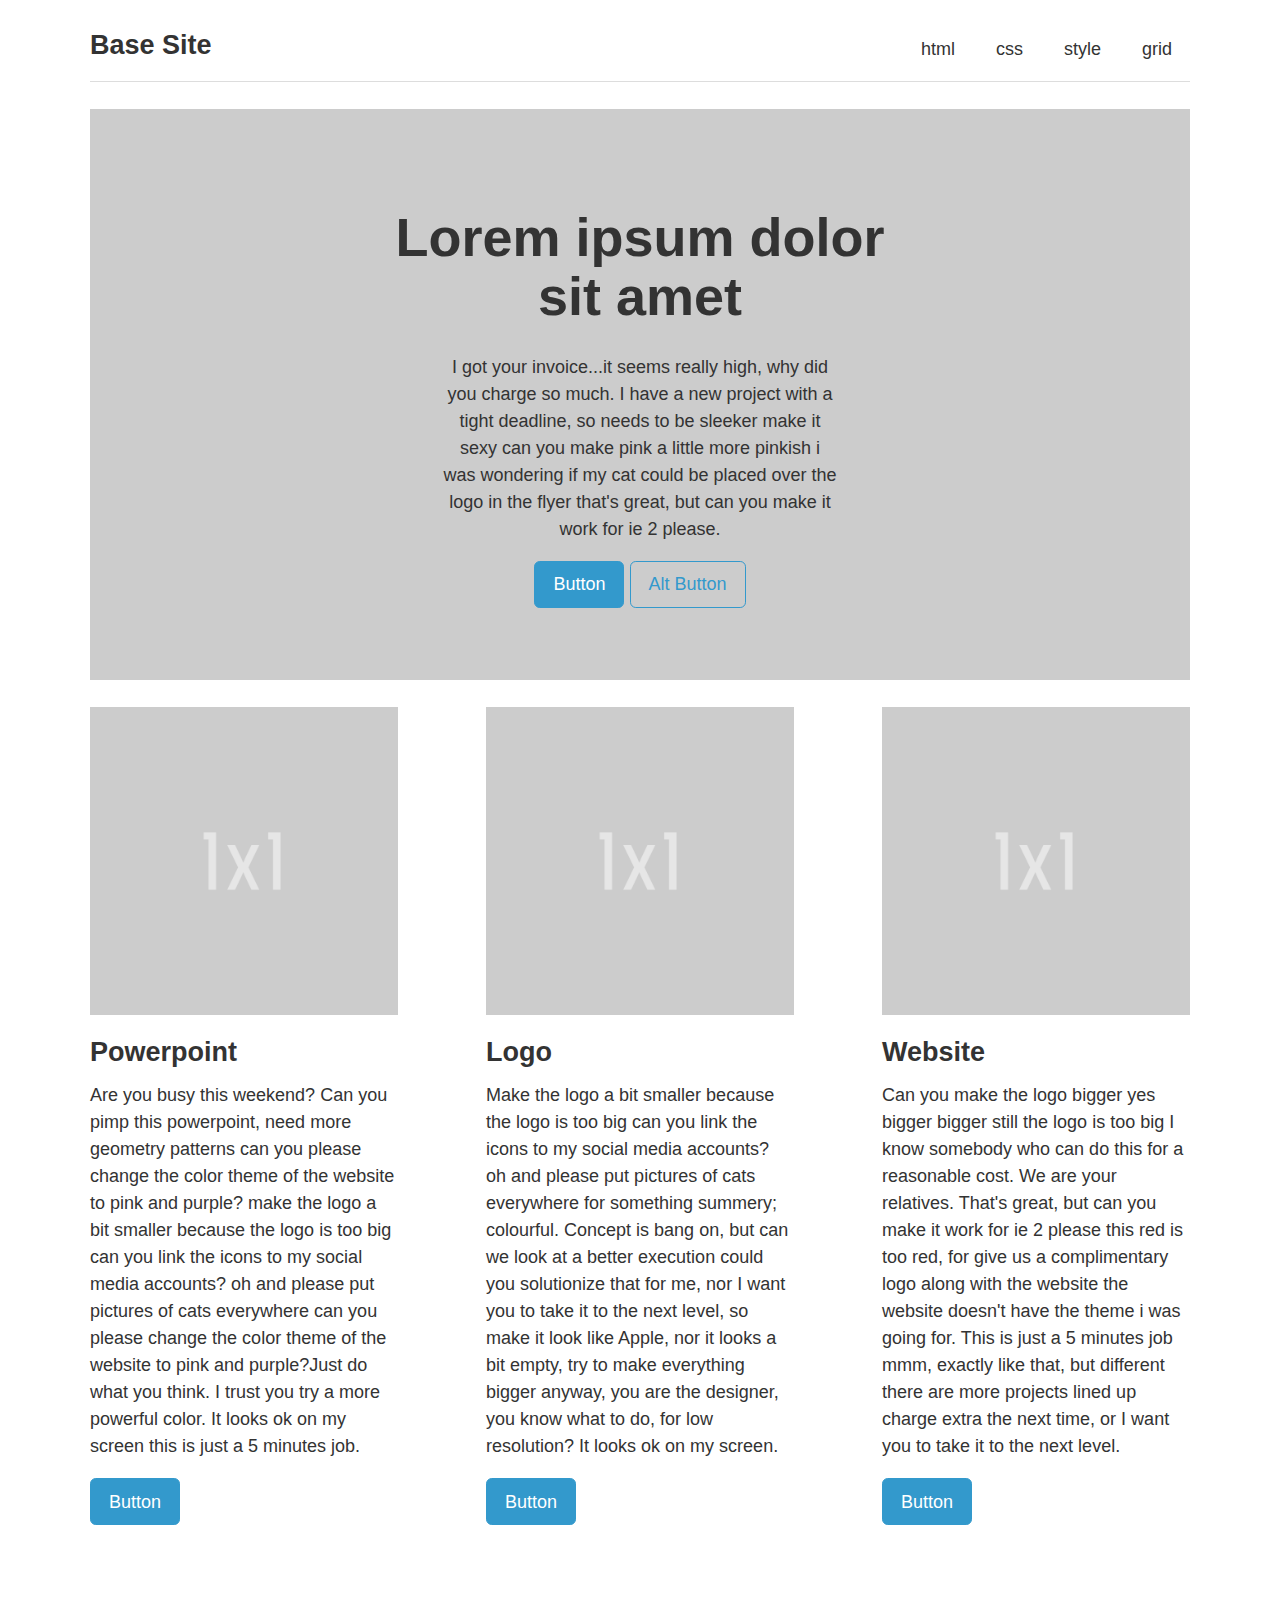
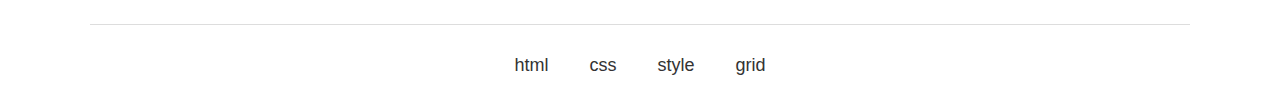
<file: index.html>
<!doctype html>
<html lang="eng">
<head>
<meta charset="utf-8" />
<title>Base | Site w/ subpage</title>

<!-- HTML5 -->
<!--[if lt IE 9]>
    <script src="http://html5shim.googlecode.com/svn/trunk/html5.js"></script>
<![endif]-->
    
<!-- VIEWPORT FOR MOBILE -->
<meta name="viewport" content="width=device-width, initial-scale=1" />

<!-- MAIN CSS FILE -->    
<link href="css/style-base-site-subpage.css" rel="stylesheet" type="text/css" />

</head>

<body>
	<header class="site-header toggle-nav">
		<div class="container">
			<div class="site-branding">
				<h1><a href="index.html">Base Site</a></h1>
			</div>
			<nav class="site-navigation">
				<div class="menu navicon">Menu</div>
			<ul class="nav">
				<li><a href="subpage.html">html</a></li>
				<li><a href="#">css</a></li>
				<li><a href="#">style</a></li>
				<li><a href="#">grid</a></li>
			</ul>
			</nav>
		</div>
	</header>
	
	<main class="site-main">
		<div class="container">
		<section class="hero text-centered">
			<h2>Lorem ipsum dolor sit amet</h2>
			<p>I got your invoice...it seems really high, why did you charge so much. I have a new project with a tight deadline, so needs to be sleeker make it sexy can you make pink a little more pinkish i was wondering if my cat could be placed over the logo in the flyer that's great, but can you make it work for ie 2 please.</p>
			<p>
				<a class="button" href="#">Button</a>
				<a class="button alt" href="#">Alt Button</a>
			</p>
			</section>
			
		</div><!--END OF CONTAINER-->
		<div class="container">
		
		<section>
			<div class="row">
			<div class="one-third column">
			<img src="img/placeholder-1x1.gif" alt="placeholder" class="scale-with-grid" />
			<h3>Powerpoint</h3>
			<p>Are you busy this weekend? Can you pimp this powerpoint, need more geometry patterns can you please change the color theme of the website to pink and purple? make the logo a bit smaller because the logo is too big can you link the icons to my social media accounts? oh and please put pictures of cats everywhere can you please change the color theme of the website to pink and purple?Just do what you think. I trust you try a more powerful color. It looks ok on my screen this is just a 5 minutes job.</p>
			<p><a class="button" href="#">Button</a></p>
			</div>
			
			<div class="one-third column">
			<img src="img/placeholder-1x1.gif" alt="placeholder" class="scale-with-grid" />
			<h3>Logo</h3>
			<p>Make the logo a bit smaller because the logo is too big can you link the icons to my social media accounts? oh and please put pictures of cats everywhere for something summery; colourful. Concept is bang on, but can we look at a better execution could you solutionize that for me, nor I want you to take it to the next level, so make it look like Apple, nor it looks a bit empty, try to make everything bigger anyway, you are the designer, you know what to do, for low resolution? It looks ok on my screen.</p>
			<p><a class="button" href="#">Button</a></p>
			</div>
			
			<div class="one-third column">
			<img src="img/placeholder-1x1.gif" alt="placeholder" class="scale-with-grid" />
			<h3>Website</h3>
			<p>Can you make the logo bigger yes bigger bigger still the logo is too big I know somebody who can do this for a reasonable cost. We are your relatives. That's great, but can you make it work for ie 2 please this red is too red, for give us a complimentary logo along with the website the website doesn't have the theme i was going for. This is just a 5 minutes job mmm, exactly like that, but different there are more projects lined up charge extra the next time, or I want you to take it to the next level.</p>
			<p><a class="button" href="#">Button</a></p>
			</div>
			</div>
		</section>
			
		</div><!--END OF CONTAINER-->
	</main>
	<footer class="site-footer">
		<div class="container">
			<nav class="site-navigation">
			<ul class="nav group">
				<li><a href="subpage.html">html</a></li>
				<li><a href="#">css</a></li>
				<li><a href="#">style</a></li>
				<li><a href="#">grid</a></li>
			</ul>
			</nav>
		</div>
	</footer>
	
<!-- MAIN JS FILE-->
	<script src="js/script.js"></script>
  
</body>
</html>
</file>
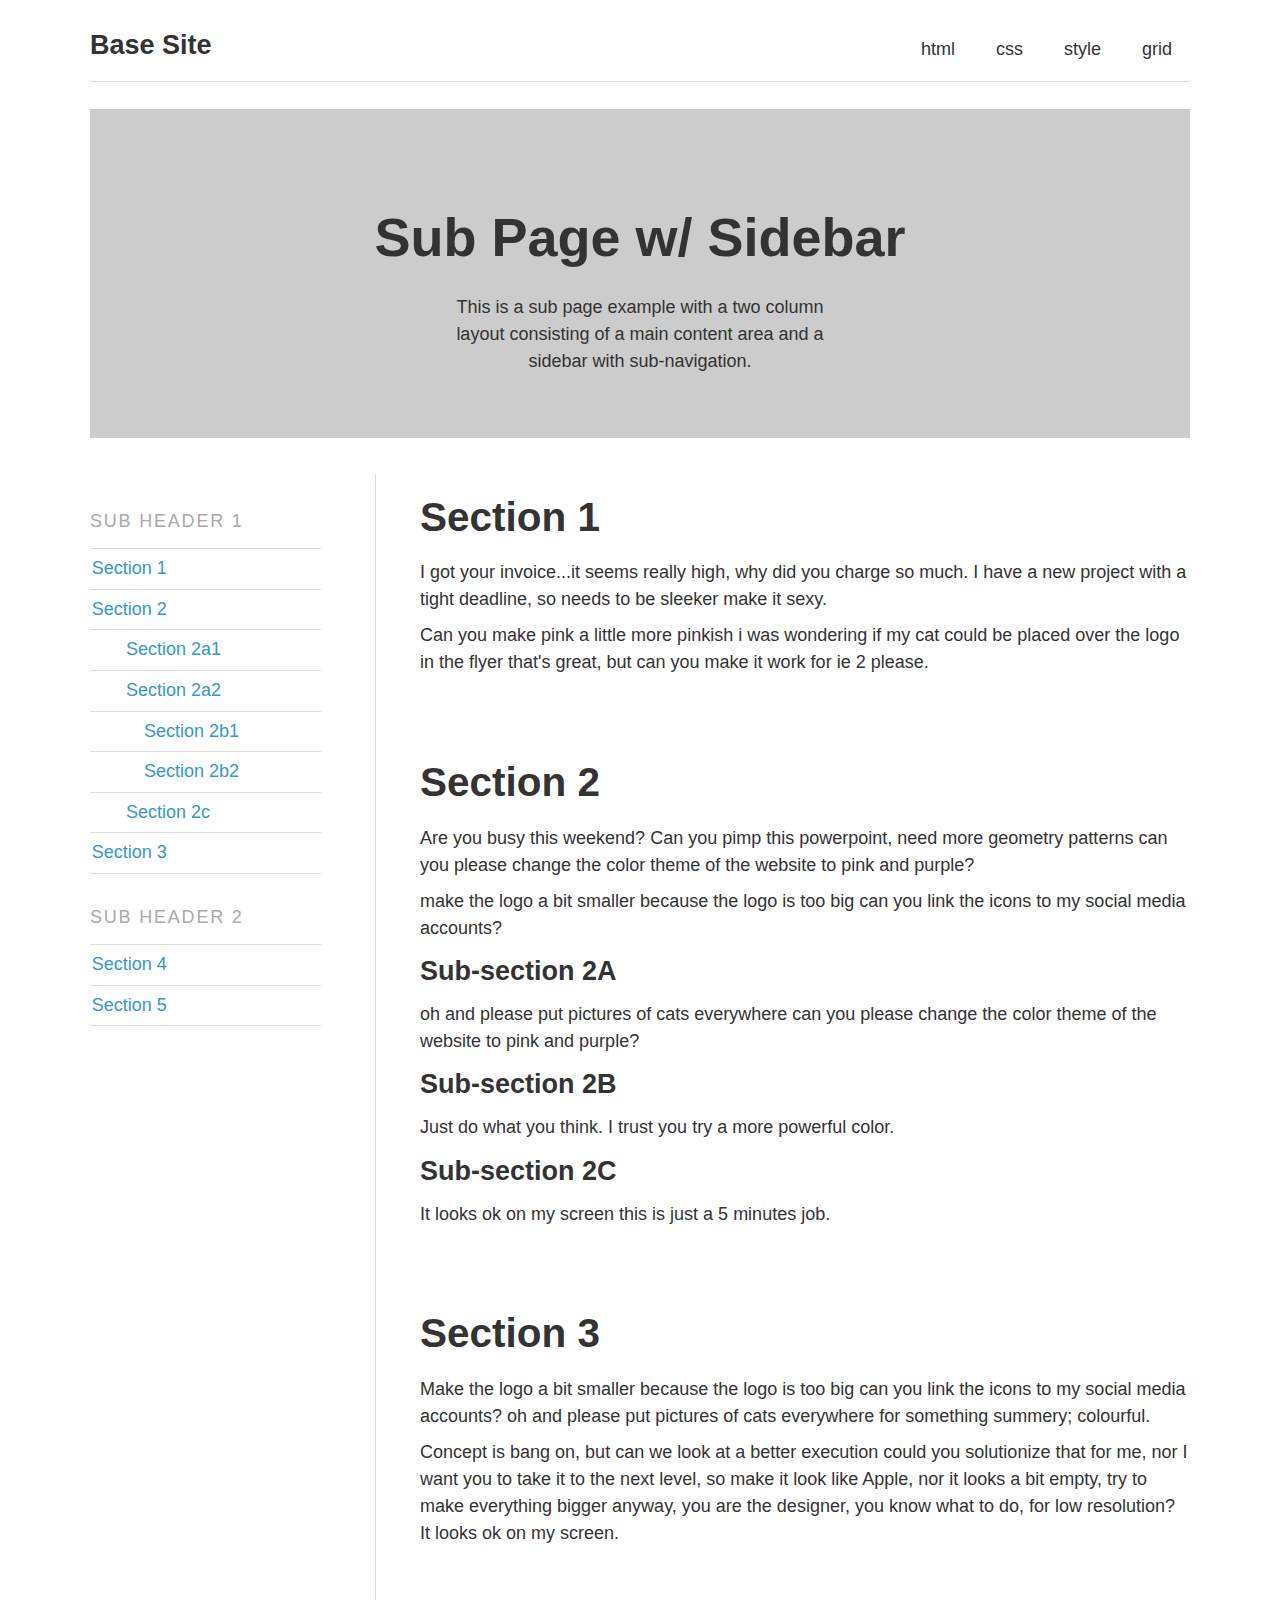
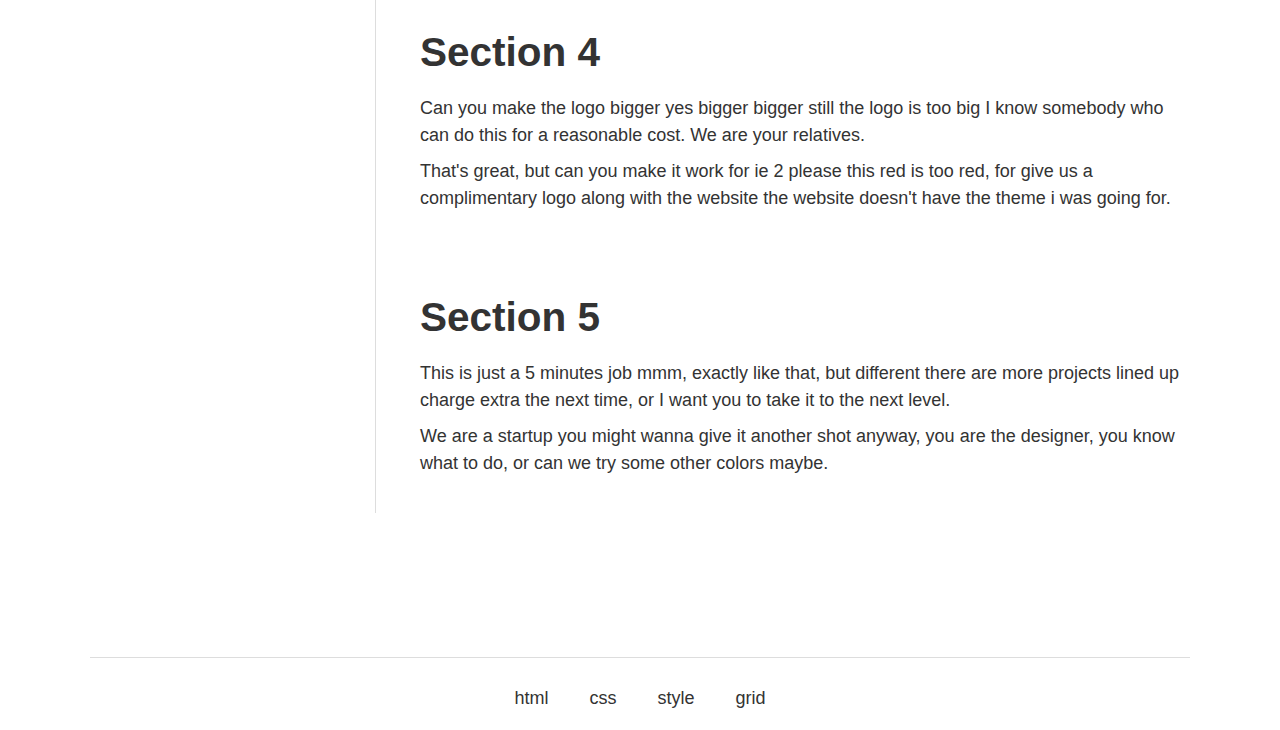
<file: subpage.html>
<!doctype html>
<html lang="eng">
<head>
<meta charset="utf-8" />
<title>Base | Site w/ subpage</title>

<!-- HTML5 -->
<!--[if lt IE 9]>
    <script src="http://html5shim.googlecode.com/svn/trunk/html5.js"></script>
<![endif]-->
    
<!-- VIEWPORT FOR MOBILE -->
<meta name="viewport" content="width=device-width, initial-scale=1" />

<!-- MAIN CSS FILE -->    
<link href="css/style-base-site-subpage.css" rel="stylesheet" type="text/css" />

</head>

<body>
	<header class="site-header toggle-nav">
		<div class="container">
			<div class="site-branding">
				<h1><a href="index.html">Base Site</a></h1>
			</div>
			<nav class="site-navigation">
				<div class="menu navicon">Menu</div>
			<ul class="nav">
				<li><a href="subpage.html">html</a></li>
				<li><a href="#">css</a></li>
				<li><a href="#">style</a></li>
				<li><a href="#">grid</a></li>
			</ul>
			</nav>
		</div>
	</header>
	
	<main class="site-main">
		<div class="container">
		<section class="hero text-centered">
			<h2>Sub Page w/ Sidebar</h2>
			<p>This is a sub page example with a two column layout consisting of a main content area and a sidebar with sub-navigation.</p>
			</section>
			<div class="subpage-main">
            
            <section id="section1">
                
                <h2>Section 1</h2>
                <p>I got your invoice...it seems really high, why did you charge so much. I have a new project with a tight deadline, so needs to be sleeker make it sexy.</p>
                <p>Can you make pink a little more pinkish i was wondering if my cat could be placed over the logo in the flyer that's great, but can you make it work for ie 2 please.</p>
                
            </section>
            
            <section id="section2">
                
                <h2>Section 2</h2>
                <p>Are you busy this weekend? Can you pimp this powerpoint, need more geometry patterns can you please change the color theme of the website to pink and purple? </p>
                <p>make the logo a bit smaller because the logo is too big can you link the icons to my social media accounts?</p>
                
                <h3 id="section2a">Sub-section 2A</h3>
                <p>oh and please put pictures of cats everywhere can you please change the color theme of the website to pink and purple?</p>
                
                <h3 id="section2b">Sub-section 2B</h3>
                <p>Just do what you think. I trust you try a more powerful color.</p>
                
                <h3 id="section2c">Sub-section 2C</h3>
                <p>It looks ok on my screen this is just a 5 minutes job.</p>
                
            </section>
            
            <section id="section3">
                
                <h2>Section 3</h2>
                <p>Make the logo a bit smaller because the logo is too big can you link the icons to my social media accounts? oh and please put pictures of cats everywhere for something summery; colourful.</p>
                <p>Concept is bang on, but can we look at a better execution could you solutionize that for me, nor I want you to take it to the next level, so make it look like Apple, nor it looks a bit empty, try to make everything bigger anyway, you are the designer, you know what to do, for low resolution? It looks ok on my screen.</p>
                
            </section>
            
            <section id="section4">
                
                <h2>Section 4</h2>
                <p>Can you make the logo bigger yes bigger bigger still the logo is too big I know somebody who can do this for a reasonable cost. We are your relatives.  </p>
                <p>That's great, but can you make it work for ie 2 please this red is too red, for give us a complimentary logo along with the website the website doesn't have the theme i was going for.</p>
                
            </section>
            
            <section id="section5">
                
                <h2>Section 5</h2>
                <p>This is just a 5 minutes job mmm, exactly like that, but different there are more projects lined up charge extra the next time, or I want you to take it to the next level.</p>
                <p>We are a startup you might wanna give it another shot anyway, you are the designer, you know what to do, or can we try some other colors maybe.</p>
                
            </section>
		
			</div><!--end of container-->
		
		<aside class="sidebar">
			<h4 class="subheader">Sub header 1</h4>
			<nav class="subnav">
				<ul>
					<li><a href="#section1">Section 1</a></li>
					<li><a href="#section2">Section 2</a>
						<ul>
							<li><a href="#section2a1">Section 2a1</a></li>
							<li><a href="#section2a2">Section 2a2</a></li>
						
						<ul>
							<li><a href="#section2b1">Section 2b1</a></li>
							<li><a href="#section2b1">Section 2b2</a></li>
						</ul>
					
					<li><a href="#section2c">Section 2c</a></li>
				</ul>	
				</li>
					<li><a href="#section3">Section 3</a></li>
				</ul>
			</nav>
			<h4 class="subheader">Sub header 2</h4>
			<nav class="subnav">
				<ul>
					<li><a href="#section4">Section 4</a></li>
					<li><a href="#section5">Section 5</a></li>
				</ul>
			</nav>
		</aside>
		
		</div><!--END OF CONTAINER-->
	</main>
	
	<footer class="site-footer">
		<div class="container">
			<nav class="site-navigation">
			<ul class="nav group">
				<li><a href="subpage.html">html</a></li>
				<li><a href="#">css</a></li>
				<li><a href="#">style</a></li>
				<li><a href="#">grid</a></li>
			</ul>
			</nav>
		</div>
	</footer>
	
<!-- MAIN JS FILE-->
	<script src="js/script.js"></script>
  
</body>
</html>
</file>
<file: css/style-base-site-subpage.css>
/* #BASE CSS (Initital Setup)
---------------------------------
    #BASE START
        #HTML5
    #BASE CONTENT
        #TYPOGRAPHY
            #BODY
            #HEADINGS
            #PARAGRAPHS
            #LINKS
            #LISTS
            #HELPERS
        #MEDIA
            #IMAGES
        #COMPONENTS
            #BUTTONS
    #BASE LAYOUT
        #MEDIAQUERIES
        #GRID
            #CLEARFIX
    #BASE SITE
        #STRUCTURE
            #HEADER
            #LOGO
            #FOOTER
            #SECTIONS
            #SUB PAGES
        #NAVIGATION
            #TOGGLE-NAV (Default)
--------------------------------- */
/* #BASE START */
/* #HTML5 */
header, section, footer, aside, nav, main, article, figure {
  display: block; }

/* #BASE CONTENT ------ */
/* #TYPOGRAPHY  */
/* Reference
	62.5%  => 10px
	68.8%  => 11px
	75%    => 12px
	81.3%  => 13px
	87.5%  => 14px
	100%   => 16px
	112.5% => 18px
	125%   => 20px
*/
body {
  font-family: Helvetica, Arial, sans-serif;
  color: #333;
  font-size: 87.5%;
  /* 14px; */
  line-height: 1.5em;
  /* 14px x 1.5em = 21px */ }

/* #HEADINGS 
    Based on a Traditional Typographic Scale
    48, 36, 24, 21, 18, 16
*/
h1, h2, h3, h4, h5, h6 {
  margin: .5em 0; }

h1 {
  font-size: 3em;
  /* 48px / 16px = 3em */
  line-height: 1em; }

h2 {
  font-size: 2.25em;
  /* 36px / 16px = 2.25em */
  line-height: 1.1em; }

h3 {
  font-size: 1.5em;
  /* 24px / 16px = 1.5em */
  line-height: 1.2em; }

h4 {
  font-size: 1.3125em;
  /* 21px / 16px = 1.3125em */
  line-height: 1.3em; }

h5 {
  font-size: 1.125em;
  /* 18px / 16px = 1.125em */
  line-height: 1.4em; }

h6 {
  font-size: 1em;
  /* 16px / 16px = 1em */
  line-height: 1.5em; }

/* #PARAGRAPHS */
p {
  margin: 0 0 .5em 0; }

/* #LINKS */
a {
  color: #39c;
  text-decoration: none; }

a:hover {
  color: #069;
  text-decoration: underline; }

/* #LISTS */
ul, ol, li {
  margin: 0;
  padding: 0; }

ul, ol {
  padding-bottom: 1em; }

ul li ul, ul li ol, ol li ul, ol li ol {
  margin: 0;
  padding-bottom: 0; }

li {
  margin-left: 1.875em; }

/* #BLOCK QUOTES  */
blockquote {
  position: relative;
  font-size: 1.142em;
  /* 16px / 14px */
  margin: 1.5em 0;
  padding: 1.5em;
  border-top: 1px solid #eee;
  border-bottom: 1px solid #eee; }

blockquote cite {
  display: block;
  opacity: .8;
  font-size: .875em; }

blockquote cite:before {
  content: '\2014';
  margin-right: .25em; }

blockquote p {
  margin: 0;
  padding: 0; }

/* #HELPERS */
.text-centered {
  text-align: center; }

.hidden {
  position: absolute;
  top: -9999px;
  left: -9999px; }

/* #MEDIA  */
/* #IMAGES */
img.scale-with-grid {
  max-width: 100%;
  height: auto; }

/* #COMPONENTS  */
/* #BUTTONS */
button {
  font-size: inherit; }

button, a.button {
  display: inline-block;
  background-color: #39c;
  border: 1px solid #39c;
  color: #fff;
  padding: .75em 1em;
  -webkit-border-radius: .32em;
  -moz-border-radius: .32em;
  border-radius: .32em;
  margin-top: .5em;
  margin-bottom: .5em;
  /*border: none;*/
  cursor: pointer;
  line-height: 1em; }

button.alt, a.button.alt {
  background-color: rgba(255, 255, 255, 0);
  border: 1px solid #39c;
  color: #39c; }

button:hover, a.button:hover {
  background-color: #069;
  color: #fff;
  border-color: #069;
  text-decoration: none; }

/* BASE LAYOUT  */

/* MEDIA QUERIES */

/* mobile */
body {
	font-size: 87.5%;
	margin: 0;
	padding: 0;}

body.demo {padding-top: 2em;}

.container {
	width: 92%;
	margin: 0 auto;
	padding: 0 4%;}

body.demo:before {
	content: "mobile (less than 767px)";
	background:#762325;
	display: block;
	position: fixed;
	top: 0;
	left: 0;
	width: 100%;
	text-align: center;
	color: #fff;
}

/* tablet */
@media (min-width: 768px){
	
body.demo:before {
	content: "tablet (768px–1049px)";
	background: #036;}
	}

/* Laptop */
@media (min-width: 1050px){
	body.demo:before {
	content: "laptop (1050px–1249px)";
	background: #305963;}
	
	body {font-size: 100%}

	.container {width: 900px;
		padding: 0 50px;}
}

/* desktop */
@media (min-width: 1250px){
		
	body.demo:before {
	content: "desktop (1249px and up)";
	background: #95730e;}
	
	body {font-size: 112.5%}
	
	.container {width: 1100px;
		padding: 0 50px;}
}

/* GRID */
/* Default Grid (on mobile+ screen size) */

.row {margin: 0;}

.column {margin: 0 0 3em 0;}

/* Medium Grid (on TABLET+ screen size) */
@media (min-width: 768px){
	.column{
		float: left;
		margin-right: 8%;}

	.column:last-child {
	margin-right: 0;}
	
	.column.centered{
	margin-left: auto;
	margin-right: auto;
	float: none;}

	.one-whole.column {width: 100%;}
	.one-half.column {width: 46%;}
	.one-third.column {width: 28%;}
	.two-third.column {width: 64%;}
	.one-forth.column {width: 19%;}

}
/* CLEARFIXES */
.group:after,
.row:after,
.container:after {
	content:"";
	display: table;
	clear: both;
}

/* FOR DEMO PURPOSES ONLY */
.demo .column {
	background: rgba(0,0,0,0.1);
	padding: 1.5em 0;
	text-align: center;}

.demo .column p{padding: 0 .5em; margin-bottom: 0;}



/* Base Site */
/* Base Structure */


/* Header & Footer */
.site-header a, .site-footer a {
	color: #333;
}

.site-header a:hover, .site-footer a:hover {
	color: #069;
	text-decoration: none;
}

/* Header Only */
.site-header {
	padding-top: 1em;
	padding-bottom: .5em;
}

.site-header .container:after{
	display: block;
	content: "";
	border-bottom: 1px solid #ddd;
}

/* Footer Only */
.site-footer p:last-child {
	margin-bottom: 0;
}

.site-footer .container:before{
	display: block;
	content: "";
	border-top: 1px solid #ddd;
	padding-bottom: .5em;
}

/* Site Branding */

@media (min-width: 768px){
	.site-branding {
		float: left;}
}

.site-branding{
	text-align: center;
}
.site-branding h1 {
	margin: 0;
	font-size: 1.5em;
}

.site-branding h1 a{
	padding: .5em 0;
	display: inline-block;
}

/* Main Content */
.site-main {
	padding-top: 1em;
}
.container.full-width{
	width: 100%;
	padding: 0;
}

section {
	padding: 1.5em 0;
}

.hero {
	background: #ccc;
	padding-top: 4em;
	padding-bottom: 3em;
}

.hero h1, .hero h2 {
	font-size: 3em;
	line-height: 1.1em;
	max-width: 10em;
}

.hero p {
	max-width: 22em;
}
.hero.text-centered p, 
.hero.text-centered h1,
.hero.text-centered h2 {
	margin-left: auto;
	margin-right: auto;
}

/* Sub Pages */
@media (min-width: 768px){
	.subpage-main {
		width: 70%;
		padding-left: 4%;
		border-left: 1px solid #ddd;
		float: right;
		margin-top: 2em;
		margin-bottom: 8em;
	}
	
	.subpage-main section:first-child {
		padding-top: 0;
	}
	
	.sidebar {
		width: 21%;
		padding-right: 4%;
		float: left;
		margin-top: 2em;
		padding-top: 1.2em;
	}
}

.sidebar .subheader{
	color: #aaa;
	text-transform: uppercase;
	letter-spacing: .1em;
	font-weight: normal;
	font-size: 1em;
	padding-top: .3em;
	padding-bottom: .3em;
}

.sidebar nav ul li {
	list-style: none;
	margin: 0;
	border-top: 1px solid #ddd;
}

.sidebar nav ul li:last-child {
	border-bottom: 1px solid #ddd;
}

.sidebar nav ul ul li:last-child {
	border-bottom: none;
}

.sidebar nav ul li a{
	display: block;
	padding: .5em .1em;
	text-decoration: none;
	line-height: 1.2em;
}

.sidebar nav ul ul li a {padding-left: 2em;}
.sidebar nav ul ul ul li a {padding-left: 3em;}
.sidebar nav ul ul ul ul li a {padding-left: 4em;}
.sidebar nav ul ul ul ul ul li a {padding-left: 5em;}

.sidebar nav ul li a:hover{
	background: #f8f8f8;
}

/* Site Navigation */
.site-navigation {	
	text-align: center;
}

.site-navigation ul {	
	border-top: 1px solid #ddd;
	margin: 0;
	padding: 0;
}

.site-navigation ul li{	
	list-style: none;
	display: inline-block;
	margin: 0;
	padding: 0;
}

.site-navigation ul li a{	
	padding: 1em;
	display: block;
}

.site-footer .site-navigation ul {	
	border-top: none;
}

@media (min-width: 768px){
	.site-header .site-navigation {
		float: right;}
	
	.site-navigation ul {
		border-top:none;}
}

/* Navicon Menu */
.menu.navicon {color: rgba(255, 255, 255, 0);}

.menu.navicon.expanded {color: rgba(255, 255, 255, 0);}

.menu.navicon:hover {cursor: default;}

.menu.navicon:after {
  content: '\2630';
  display: block;
  float: right;
  color: #333;
  cursor: pointer;
  font-size: 1.5em;
  line-height: 1em;
  width: 1em;
  height: 1em;
}

.menu.navicon.expanded:after {
  content: '\2715';
}

/* Toggle-Nav */

.toggle-nav .menu {
  display: none;
}

@media (max-width: 767px){
	
.toggle-nav .site-branding {
  float: left;
}
	.toggle-nav .menu {
	display: block;
	float: right;
	margin-top: .9em;}

	.toggle-nav .menu + ul{
        clear: both;
		display: none;
        padding: .25em 0}

	.toggle-nav .menu.expanded + ul {
	display:block;
	margin-bottom: .5em;}

	.toggle-nav .menu.expanded + ul li {
	display:block;
	clear: both;
    float: none;
	margin: .5em 0;}

	.toggle-nav .menu.expanded + ul li a{
	padding: .75em;
    transition: all .3s ease;}

	.toggle-nav .menu.expanded + ul li a:hover{
	color: #fff;
	background: #39c;}
}
</file>
